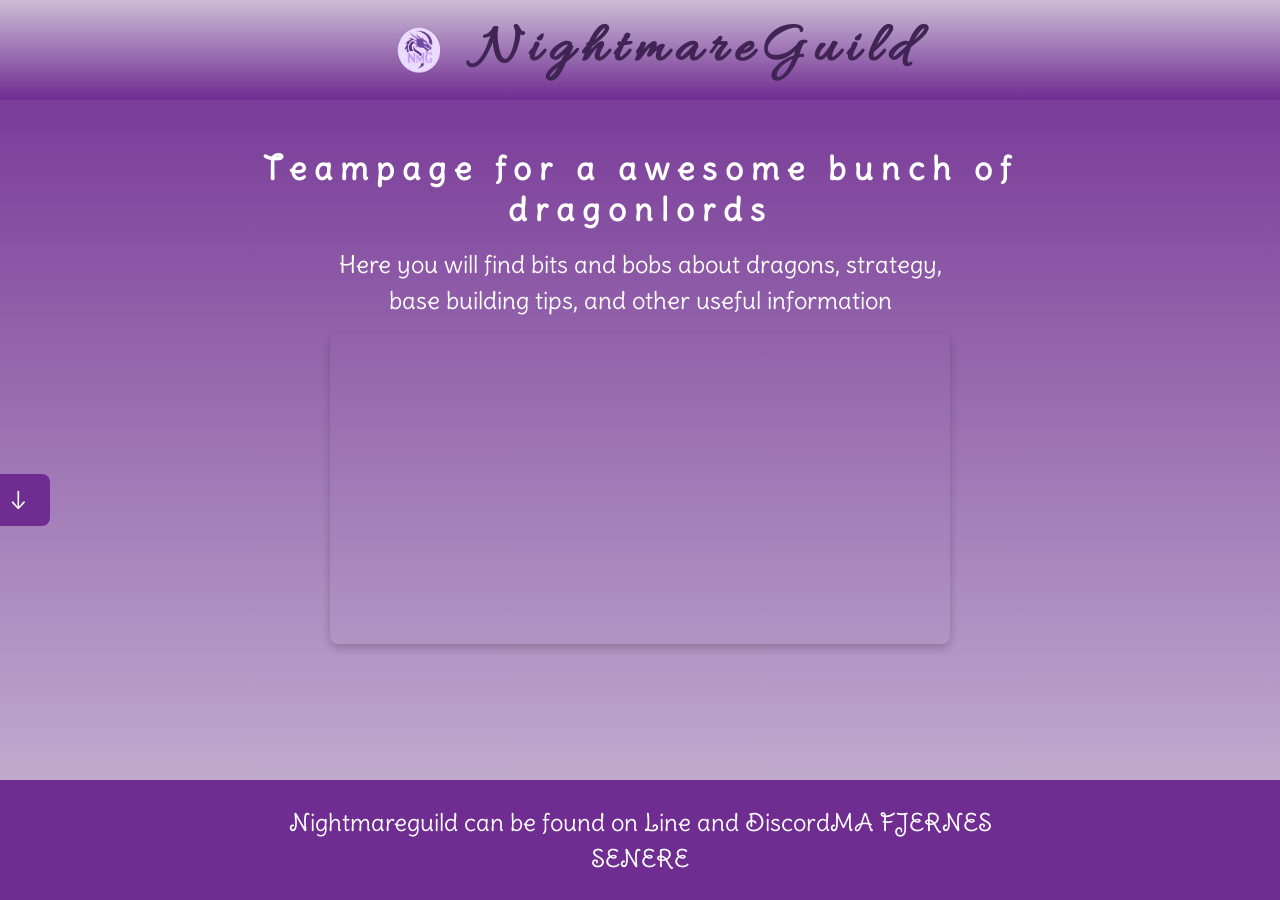
<file: index.html>
<!-- @format -->

<!DOCTYPE html>
<html lang="en">
  <head>
    <meta charset="UTF-8" />
    <meta name="viewport" content="width=device-width, initial-scale=1.0" />
    <meta name="description" content="dragonlords can come together for information, tips and strategies. We share our knowledge and love for dragons"/>
    <title>NightmareGuild-team page</title>
    <link rel="stylesheet" href="style.css" />
    <link href="https://fonts.googleapis.com/css2?family=Allura&family=Delius+Swash+Caps&display=swap" rel="stylesheet">
<body>
  <header class="header">
  <div class="nav-right">
    <div class="nav-left"></div>
    <img src="images/logoNmG.png" alt="NightmareGuild Logo" class="header-logo" />
     <h1>NightmareGuild</h1>
  </div>
</header>
<main>
    <h2>Teampage for a awesome bunch of dragonlords</h2>
    <p>
      Here you will find bits and bobs about dragons, strategy,
      <br />
      base building tips, and other useful information
    </p>
    <video width="620" height="440" autoplay muted loop playsinline>
      <source src="video/dragonattack.mp4" type="video/mp4">
      Your browser does not support the video tag.
    </video>
<div id="side-tab" class="purple-arrow"></div>

<nav id="slide-menu" class="closed">
  <button id="close-btn">&times;</button>
  <ul>
    <li><a href="dragonclass.html">Dragon classes</a></li>
    <li><a href="#">Wiki</a></li>
    <li><a href="#">Tips and Tricks</a></li>
    <li><a href="management.html">Management page</a></li>
  </ul>
</nav>
</main>
<footer>
  <p>Nightmareguild can be found on Line and DiscordMA FJERNES SENERE</p>
</footer>
<script src="script.js"></script>
  </body>
</html>
</file>
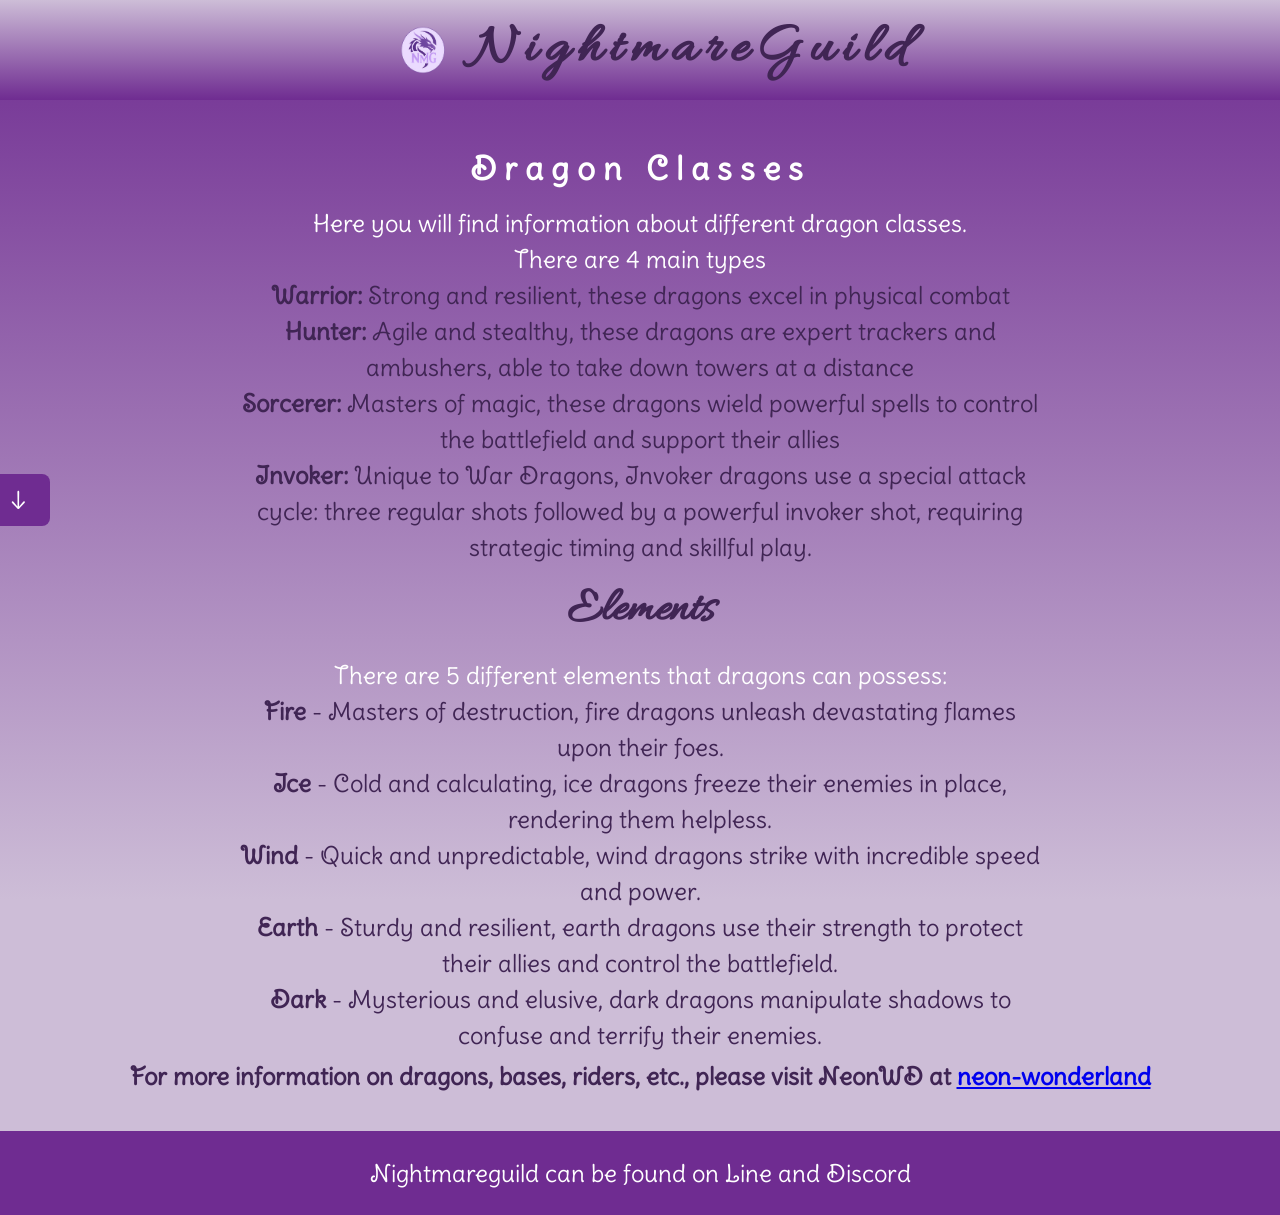
<file: dragonclass.html>
<!-- @format -->

<!DOCTYPE html>
<html lang="en">
  <head>
    <meta charset="UTF-8" />
    <meta name="viewport" content="width=device-width, initial-scale=1.0" />
    <meta
      name="description"
      content="It's all about the dragons, here you will find all elements and types"
    />
    <title>Dragon classes</title>
    <link rel="stylesheet" href="style.css" />
    <link rel="preconnect" href="https://fonts.googleapis.com" />
    <link rel="preconnect" href="https://fonts.gstatic.com" crossorigin />
    <link
      href="https://fonts.googleapis.com/css2?family=Allura&family=Bebas+Neue&family=Dancing+Script:wght@400..700&family=Henny+Penny&family=Yellowtail&display=swap"
      rel="stylesheet"
    />
    <link rel="preconnect" href="https://fonts.googleapis.com" />
    <link rel="preconnect" href="https://fonts.gstatic.com" crossorigin />
    <link
      href="https://fonts.googleapis.com/css2?family=Allura&family=Bebas+Neue&family=Dancing+Script:wght@400..700&family=Delius+Swash+Caps&family=Henny+Penny&family=Yellowtail&display=swap"
      rel="stylesheet"
    />
  </head>
  <body>
    <header class="header">
      <div class="nav-right">
        <div class="nav-left"></div>

        <a href="index.html" class="brand" aria-label="Go to homepage">
          <img
            src="images/logoNmG.png"
            alt="NightmareGuild Logo"
            class="header-logo"
          />
          <h1 class="brand-name">NightmareGuild</h1>
        </a>
      </div>
    </header>

    <main>
      <div id="side-tab" class="purple-arrow"></div>

      <nav id="slide-menu" class="closed">
        <button id="close-btn">&times;</button>
        <ul>
          <li><a href="dragonclass.html">Dragon classes</a></li>
          <li><a href="#">Wiki</a></li>
          <li><a href="#">Tips and Tricks</a></li>
          <li><a href="management.html">Management page</a></li>
        </ul>
      </nav>
      <h2>Dragon Classes</h2>
      <p>
        Here you will find information about different dragon classes.
        <br />
        There are 4 main types
      </p>
      <ul>
        <li>
          <strong>Warrior:</strong>
          Strong and resilient, these dragons excel in physical combat
        </li>
        <li>
          <strong>Hunter:</strong>
          Agile and stealthy, these dragons are expert trackers and ambushers,
          able to take down towers at a distance
        </li>
        <li>
          <strong>Sorcerer:</strong>
          Masters of magic, these dragons wield powerful spells to control the
          battlefield and support their allies
        </li>
        <li>
          <strong>Invoker:</strong>
          Unique to War Dragons, Invoker dragons use a special attack cycle:
          three regular shots followed by a powerful invoker shot, requiring
          strategic timing and skillful play.
        </li>
      </ul>
      <h3>Elements</h3>
      <p>There are 5 different elements that dragons can possess:</p>
      <ul>
        <li>
          <strong>Fire</strong>
          - Masters of destruction, fire dragons unleash devastating flames upon
          their foes.
        </li>
        <li>
          <strong>Ice</strong>
          - Cold and calculating, ice dragons freeze their enemies in place,
          rendering them helpless.
        </li>
        <li>
          <strong>Wind</strong>
          - Quick and unpredictable, wind dragons strike with incredible speed
          and power.
        </li>
        <li>
          <strong>Earth</strong>
          - Sturdy and resilient, earth dragons use their strength to protect
          their allies and control the battlefield.
        </li>
        <li>
          <strong>Dark</strong>
          - Mysterious and elusive, dark dragons manipulate shadows to confuse
          and terrify their enemies.
        </li>
      </ul>
      <h4>
        For more information on dragons, bases, riders, etc., please visit
        NeonWD at
        <a href="https://wd.neon-wonderland.com/">neon-wonderland</a>
      </h4>
    </main>
    <footer>
      <p>Nightmareguild can be found on Line and Discord</p>
    </footer>
    <script src="script.js"></script>
  </body>
</html>
</file>
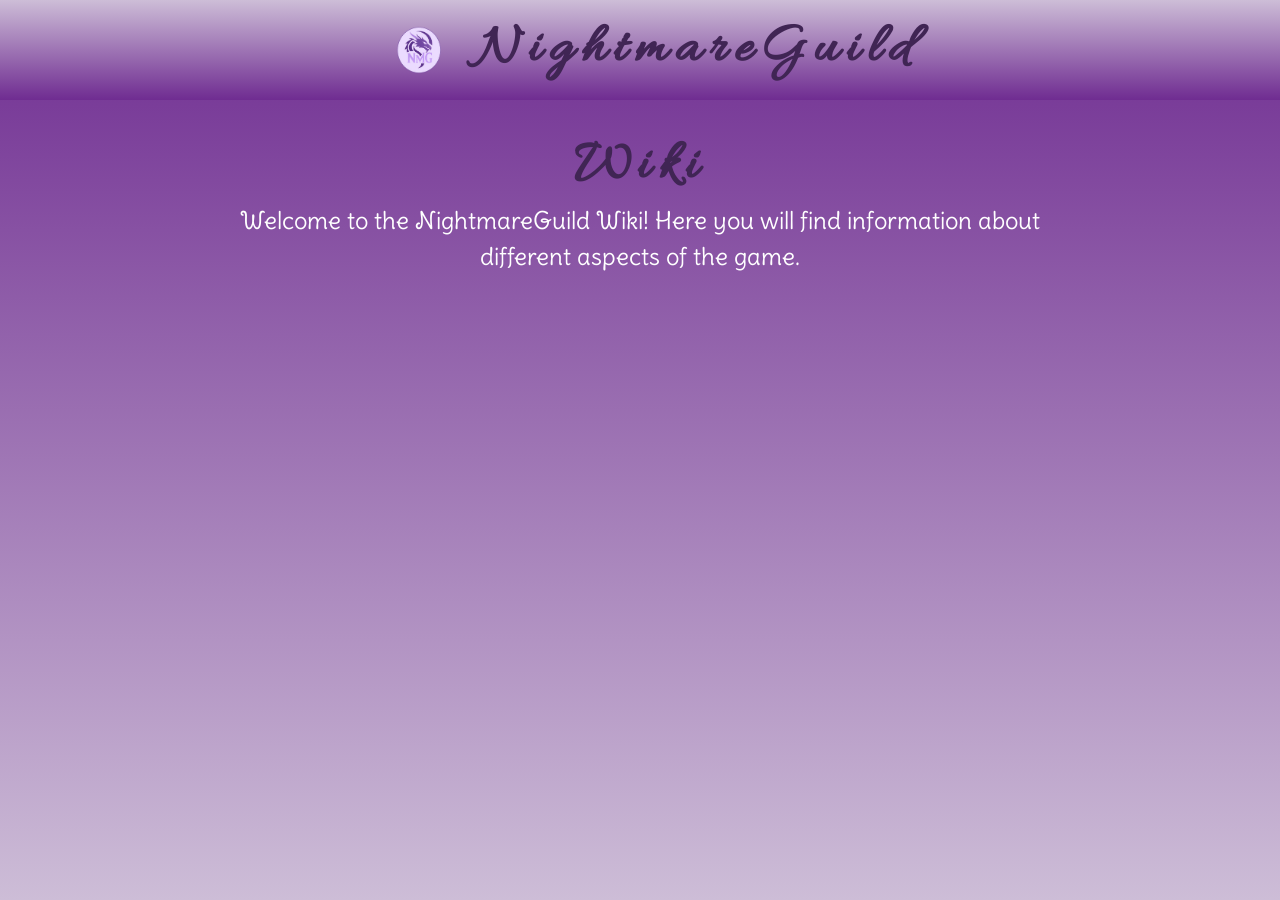
<file: wiki.html>
<!-- @format -->

<!DOCTYPE html>
<html lang="en">
  <head>
    <meta charset="UTF-8" />
    <meta name="viewport" content="width=device-width, initial-scale=1.0" />
    <meta name="description" content="Our little wikipedia of dragon lore" />
    <title>Wiki</title>
    <link rel="stylesheet" href="style.css" />
    <link rel="preconnect" href="https://fonts.googleapis.com" />
    <link rel="preconnect" href="https://fonts.gstatic.com" crossorigin />
    <link
      href="https://fonts.googleapis.com/css2?family=Allura&family=Bebas+Neue&family=Dancing+Script:wght@400..700&family=Henny+Penny&family=Yellowtail&display=swap"
      rel="stylesheet"
    />
    <link rel="preconnect" href="https://fonts.googleapis.com" />
    <link rel="preconnect" href="https://fonts.gstatic.com" crossorigin />
    <link
      href="https://fonts.googleapis.com/css2?family=Allura&family=Bebas+Neue&family=Dancing+Script:wght@400..700&family=Delius+Swash+Caps&family=Henny+Penny&family=Yellowtail&display=swap"
      rel="stylesheet"
    />
  </head>
  <body>
    <header class="header">
      <div class="nav-right">
        <div class="nav-left"></div>
        <img
          src="images/logoNmG.png"
          alt="NightmareGuild Logo"
          class="header-logo"
        />
        <a href="index.html">
          <h1>NightmareGuild</h1>
        </a>
      </div>
    </header>
    <main>
      <h1>Wiki</h1>
      <p>
        Welcome to the NightmareGuild Wiki! Here you will find information about
        different aspects of the game.
      </p>
    </main>
  </body>
</html>
</file>
<file: style.css>
:root {
  --primary-dark: #6f2c91;
  --primary-medium: #9a53cd;
  --primary-light: #cdbdd7;
  --text-dark: #161516;
  --text-purple: #402554;
  --text-light: #ffffff;

  /* Gradients */
  --header-gradient: linear-gradient(to bottom, var(--primary-light), var(--primary-dark));
  --main-gradient: linear-gradient(to bottom, var(--primary-dark), var(--primary-light));

  /* Spacing */
  --header-height: 100px;
  --section-padding: 2rem 1rem;

  /* Fonts */
  --font-heading: 'Allura', cursive;
  --font-body: 'Delius Swash Caps', cursive;
}

* {
  box-sizing: border-box;
  margin: 0;
  padding: 0;
}

html {
  overflow-x: hidden;
}

body {
  display: flex;
  flex-direction: column;
  min-height: 100vh;
  font-family: var(--font-body), sans-serif;
  position: relative;
  overflow-x: hidden;
  background: var(--primary-light);
  -webkit-font-smoothing: antialiased;
  -moz-osx-font-smoothing: grayscale;
}

.header {
  height: var(--header-height);
  display: flex;
  align-items: center;
  justify-content: center;
  background: var(--header-gradient);
  padding: var(--section-padding);
  font-size: 24px;
  position: relative;
  z-index: 20;
}

.nav-left {
  display: flex;
  align-items: center;
  margin-right: 1rem;
}

.header-logo {
  height: 80px;
  width: auto;
  max-width: 100px;
  object-fit: contain;
  display: block;
  background: transparent;
  margin-right: 1rem;
}

.nav-right {
  display: flex;
  align-items: center;
  justify-content: center;
  gap: 1rem;
}

.brand {
  display: inline-flex;     
  align-items: center;   
  gap: 0.5rem;              
  text-decoration: none;
  color: inherit;
}
.header-logo { display: block; height: 48px; }
.brand-name { margin: 0; }


main {
  flex: 1;
  display: flex;
  flex-direction: column;
  align-items: center;
  text-align: center;
  padding: var(--section-padding);
  background: var(--main-gradient);
  background-attachment: fixed;
  background-size: cover;
  width: 100%;
  position: relative;
  z-index: 1;
  overflow: hidden;
}

h1 {
  font-size: 3.5rem;
  letter-spacing: 0.5rem;
  margin: 0;
  color: var(--text-purple);
  font-family: 'Allura', Copperplate, 'Copperplate Gothic Light', fantasy, cursive;
}

h2 {
  color: var(--text-light);
  font-size: clamp(1.5rem, 4vw, 2rem);
  letter-spacing: 0.5rem;
  margin: 1rem;
  font-family: var(--font-body);
  max-width: 800px;
  width: 90%;
}

p {
  color: var(--text-light);
  font-size: clamp(1rem, 3vw, 1.5rem);
  font-family: var(--font-body);
  line-height: 1.5;
  max-width: 800px;
  width: 90%;
  margin: 0 auto;
}

video {
  max-width: 100%;
  height: auto;
  display: block;
  margin: 1rem auto;
  border-radius: 8px;
  box-shadow: 0 4px 8px rgba(0, 0, 0, 0.2);
}

footer {
  background: var(--primary-dark);
  color: var(--text-light);
  text-align: center;
  padding: 1.5rem;
  width: 100%;
  position: relative;
  z-index: 2;
  flex-shrink: 0;
}

/* Side Menu System */
#side-tab {
  position: fixed;
  top: calc(50% + var(--header-height) / 2);
  left: 0;
  transform: translateY(-50%);
  background: var(--primary-dark);
  color: white;
  padding: 1rem;
  cursor: pointer;
  writing-mode: vertical-rl;
  text-align: center;
  z-index: 10;
  border-top-right-radius: 8px;
  border-bottom-right-radius: 8px;
  width: 50px;
  transition: background 0.3s ease;
}

#side-tab:hover {
  background: var(--primary-medium);
}

#slide-menu {
  position: fixed;
  top: var(--header-height);
  left: 0;
  width: 250px;
  height: calc(100vh - var(--header-height));
  background: #321b43;
  color: white;
  padding: 1rem;
  transform: translateX(-100%);
  transition: transform 0.3s ease;
  z-index: 15;
  overflow-y: auto;
}

#slide-menu.open {
  transform: translateX(0);
}

#slide-menu button#close-btn {
  background: none;
  border: none;
  color: white;
  font-size: 2rem;
  position: absolute;
  top: 1rem;
  right: 1rem;
  cursor: pointer;
}

#slide-menu ul {
  list-style: none;
  padding: 3rem 0 0;
}

#slide-menu li {
  margin: 1.5rem 0;
}

#slide-menu a {
  color: white;
  text-decoration: none;
  font-size: 1.2rem;
  transition: color 0.3s ease;
}

#slide-menu a:hover {
  color: #b583e0;
}

.purple-arrow::after {
  content: "→";
  color: white;
  font-size: 1.5rem;
}

/*dragon class page styles*/
main {
  background: var(--main-gradient);
  background-attachment: fixed;
  background-size: cover;
}

header a {
  color: var(--text-light);
  text-decoration: none;
}

h3 {
  color: var(--text-purple);
  font-family: var(--font-heading);
  font-size: clamp(3rem, 4vw, 2rem);
  margin: 1rem 0;
}

h4 {
  color: var(--text-purple);
  font-family: var(--font-body);
  font-size: clamp(1.5rem, 3vw, 1.5rem);
  margin: 0.5rem 0;
}

ul {
  list-style: none;
  padding: 0;
  margin: 0;
  color: var(--text-purple);
  font-size: clamp(1rem, 3vw, 1.5rem);
  font-family: var(--font-body);
  line-height: 1.5;
  max-width: 800px;
  width: 90%;
  margin: 0 auto;

}
/*=============Management Page==============*/

.management { padding: 2rem 1rem; }
.management h2 { margin-bottom: 1.5rem; text-align: center; }

.management-grid {
  display: grid;
  grid-template-columns: 1fr; 
  gap: 1.5rem;
  max-width: 1200px;
  margin: 0 auto;
}

.management-grid .card {
  background: #fff;
  border-radius: 12px;
  padding: 1rem;
  box-shadow: 0 2px 8px rgba(0,0,0,.08);
  text-align: center;
}
.management-grid .card img {
  width: 100%;
  max-height: 280px;        
  object-fit: cover;
  border-radius: 8px;
  margin-bottom: 0.75rem;
}
.management-grid .card h3 { margin: 0.25rem 0 0.25rem; }
.management-grid .card p  { margin: 0; color: #555; }


@media (min-width: 900px) {
  .management-grid {
    grid-template-columns: repeat(3, 1fr);  
    gap: 2rem;
  }


  .management-grid .card:nth-child(1) { grid-column: 1; grid-row: 1; } /* top-left  */
  .management-grid .card:nth-child(2) { grid-column: 2; grid-row: 1; } /* top-mid   */
 

  .management-grid .card:nth-child(3) { grid-column: 1; grid-row: 2; } /* bottom 1 */
  .management-grid .card:nth-child(4) { grid-column: 2; grid-row: 2; } /* bottom 2 */
  .management-grid .card:nth-child(5) { grid-column: 3; grid-row: 2; } /* bottom 3 */
}


/* Mobile Responsiveness */
@media (max-width: 768px) {
  .header {
    height: 80px;
    padding: 15px 0;
  }

  .header-logo {
    height: 40px;
    max-width: 70px;
    margin-right: 0.75rem;
  }

  h1 {
    font-size: 2.5rem;
    padding: 0 15px;
  }

  h2 {
    letter-spacing: 0.1rem;
    width: 95%;
  }

  p {
    width: 95%;
  }

  #side-tab {
    padding: 0.5rem;
  }
}

@media (max-width: 470px) {
  main {
    background-attachment: scroll;
  }

  .header-logo {
    display: none;
  }

  video {
    width: 95%;
  }
}
</file>
